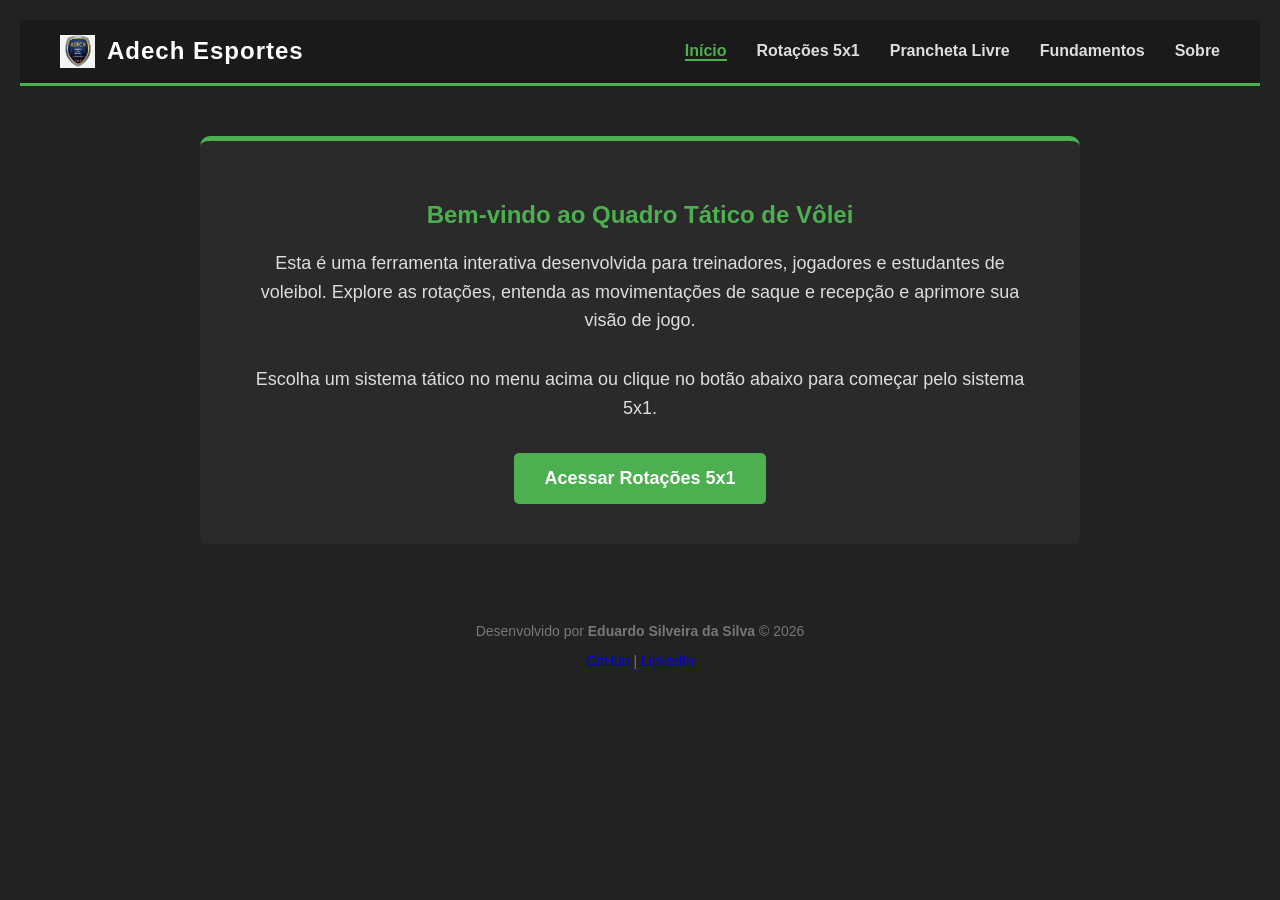
<file: index.html>
<!DOCTYPE html>
<html lang="pt-BR">

<head>
    <!-- META -->
    <meta charset="UTF-8">
    <meta name="viewport" content="width=device-width, initial-scale=1.0">

    <!-- TÍTULO -->
    <title>Início - Quadro Tático de Vôlei</title>

    <!-- FAVICON -->
    <link rel="icon" type="image/png" href="img/logo.png">

    <!-- CSS -->
    <link rel="stylesheet" href="css/style.css">
</head>

<body>

    <!-- =====================================================
    NAVBAR
    ====================================================== -->

    <nav class="top-navbar">

        <div class="navbar-brand">
            <img src="img/logo.png" alt="Logo Vôlei Tático" class="logo-img">
            Adech Esportes
        </div>

        <ul class="navbar-links">
            <li>
                <a href="index.html" class="active">Início</a>
            </li>

            <li>
                <a href="rotacoes-5x1.html">Rotações 5x1</a>
            </li>

            <li>
                <a href="#">Prancheta Livre</a>
            </li>

            <li>
                <a href="#">Fundamentos</a>
            </li>

            <li>
                <a href="#">Sobre</a>
            </li>
        </ul>

    </nav>


    <!-- =====================================================
    CONTEÚDO PRINCIPAL
    ====================================================== -->

    <main>

        <section class="welcome-container">

            <h1>Bem-vindo ao Quadro Tático de Vôlei</h1>

            <p>
                Esta é uma ferramenta interativa desenvolvida para treinadores,
                jogadores e estudantes de voleibol. Explore as rotações,
                entenda as movimentações de saque e recepção e aprimore
                sua visão de jogo.
            </p>

            <p>
                Escolha um sistema tático no menu acima ou clique no botão
                abaixo para começar pelo sistema 5x1.
            </p>

            <a href="rotacoes-5x1.html" class="btn-start">
                Acessar Rotações 5x1
            </a>

        </section>

    </main>


    <!-- =====================================================
    FOOTER
    ====================================================== -->

    <footer class="footer">

        <p>
            Desenvolvido por <strong>Eduardo Silveira da Silva</strong> © 2026
        </p>

        <p>
            <a href="https://github.com/EduardoSilveira0699" target="_blank" rel="noopener">
                GitHub
            </a>
            |
            <a href="https://www.linkedin.com/in/eduardo-silveira-da-silva-695691223/"
                target="_blank" rel="noopener">
                LinkedIn
            </a>
        </p>

    </footer>

</body>

</html>
</file>
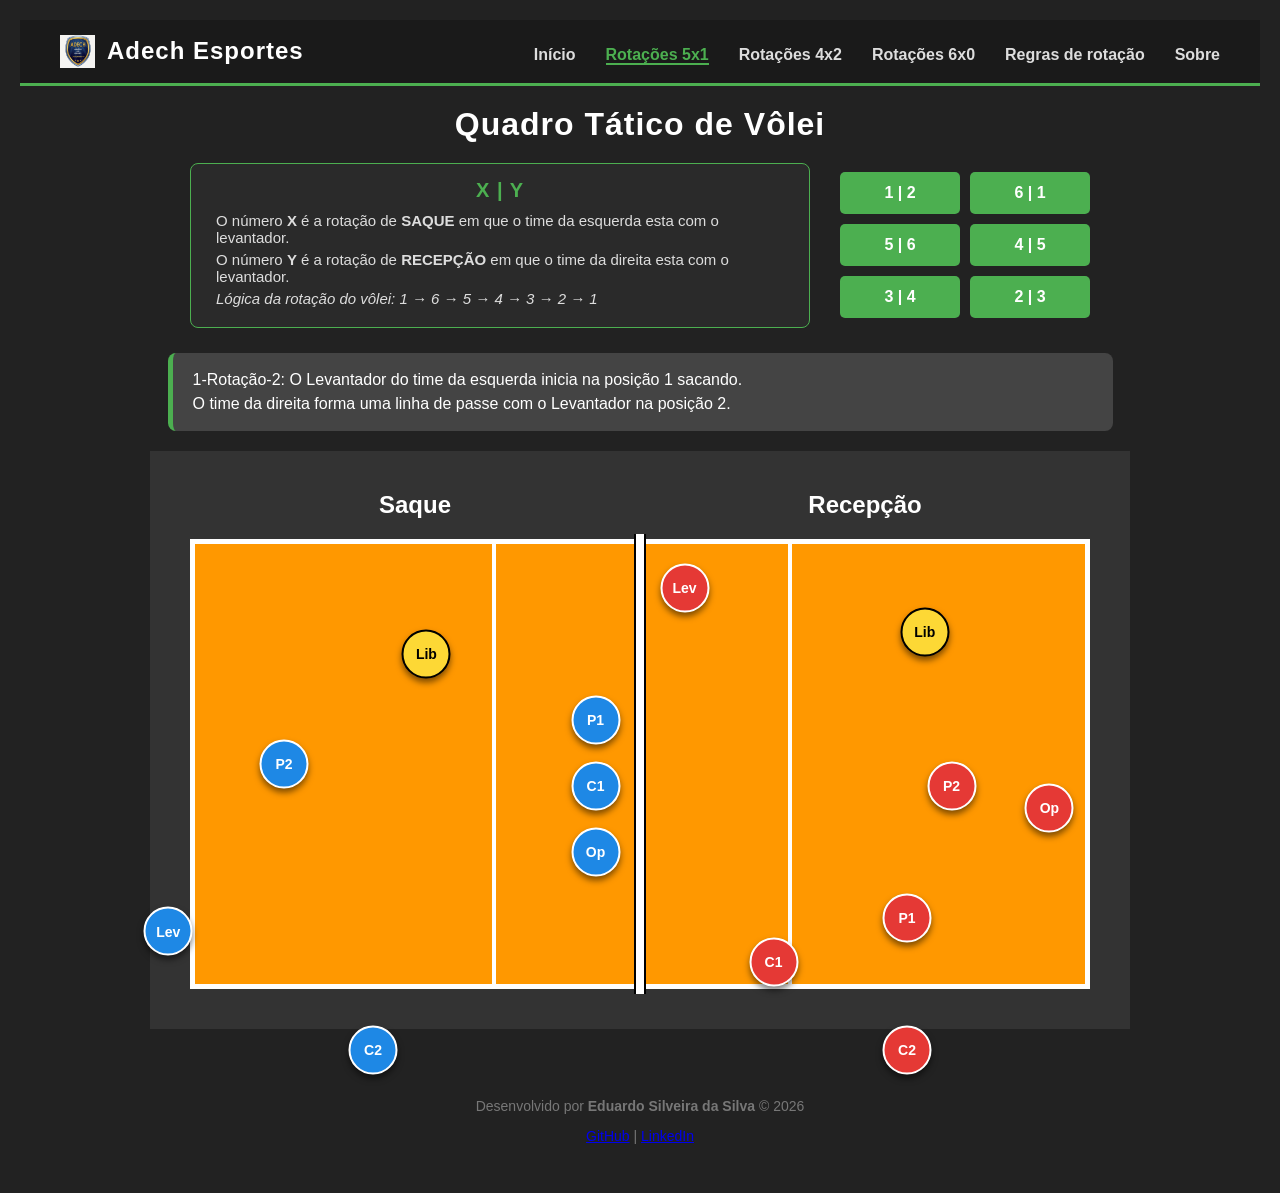
<file: rotacoes-5x1.html>
<!DOCTYPE html>
<html lang="pt-BR">

<head>
    <meta charset="UTF-8">
    <meta name="viewport" content="width=device-width, initial-scale=1.0">
    <title>Rotações 5x1 - Quadro Tático de Vôlei</title>
    <link rel="icon" type="image/png" href="img/logo.png">
    <link rel="stylesheet" href="css/style.css">
</head>

<body data-sistema="5x1">

    <header>
        <nav class="top-navbar">
            <div class="navbar-brand">
                <img src="img/logo.png" alt="Logo Adech Esportes" class="logo-img">
                Adech Esportes
            </div>
            <ul class="navbar-links">
                <li><a href="index.html">Início</a></li>
                <li><a href="rotacoes-5x1.html" class="active">Rotações 5x1</a></li>
                <li><a href="rotacoes-4x2.html">Rotações 4x2</a></li>
                <li><a href="rotacoes-6x0.html">Rotações 6x0</a></li>
                <li><a href="regras-rotacao.html">Regras de rotação</a></li>
                <li><a href="sobre.html">Sobre</a></li>
            </ul>
        </nav>
        
        <h1 class="page-title">Quadro Tático de Vôlei</h1>
    </header>

    <main>
        <div class="layout-wrapper">
            <div class="legend-box">
                <h3>X | Y</h3>
                <p>O número <strong>X</strong> é a rotação de <strong>SAQUE</strong> em que o time da esquerda esta com o levantador.</p>
                <p>O número <strong>Y</strong> é a rotação de <strong>RECEPÇÃO</strong> em que o time da direita esta com o levantador.</p>
                <p><em>Lógica da rotação do vôlei: 1 &rarr; 6 &rarr; 5 &rarr; 4 &rarr; 3 &rarr; 2 &rarr; 1</em></p>
            </div>
            
            <div class="controls">
                <button onclick="setRotation(1)">1 | 2</button>
                <button onclick="setRotation(2)">6 | 1</button>
                <button onclick="setRotation(3)">5 | 6</button>
                <button onclick="setRotation(4)">4 | 5</button>
                <button onclick="setRotation(5)">3 | 4</button>
                <button onclick="setRotation(6)">2 | 3</button>
            </div>
        </div>

        <div id="rotation-description" class="description-box">
            </div>

        <div class="court-container">
            <div class="court-header court-titles">
                <h2>Saque</h2>
                <h2>Recepção</h2>
            </div>
            
            <div class="court" id="volleyball-court">
                <div class="line net"></div>
                <div class="line three-meter-left"></div>
                <div class="line three-meter-right"></div>

                <div class="player team-left" id="L-Lev">Lev</div>
                <div class="player team-left" id="L-P1">P1</div>
                <div class="player team-left" id="L-P2">P2</div>
                <div class="player team-left" id="L-O">Op</div>
                <div class="player team-left" id="L-C1">C1</div>
                <div class="player team-left libero" id="L-L">Lib</div>
                <div class="player team-left" id="L-C2">C2</div> 

                <div class="player team-right" id="R-Lev">Lev</div>
                <div class="player team-right" id="R-P1">P1</div>
                <div class="player team-right" id="R-P2">P2</div>
                <div class="player team-right" id="R-O">Op</div>
                <div class="player team-right" id="R-C1">C1</div>
                <div class="player team-right libero" id="R-L">Lib</div>
                <div class="player team-right" id="R-C2">C2</div>
            </div>
        </div>
    </main>

    <footer class="footer">
        <p>Desenvolvido por <strong>Eduardo Silveira da Silva</strong> &copy; 2026</p>
        <p>
            <a href="https://github.com/EduardoSilveira0699" target="_blank">GitHub</a> |
            <a href="https://www.linkedin.com/in/eduardo-silveira-da-silva-695691223/" target="_blank">LinkedIn</a>
        </p>
    </footer>

    <script src="js/script_otimizado.js"></script>
</body>

</html>
</file>
<file: css/style.css>
/*
Projeto: Quadro Tático de Vôlei
Autor: Eduardo Silveira da Silva
Tecnologias: HTML, CSS, JavaScript
Descrição: Visualização interativa de rotações do voleibol.
*/


/* =====================================================
   BASE
   Estilos globais da página
===================================================== */

body {
    font-family: Arial, sans-serif;
    background-color: #222;
    color: white;
    text-align: center;
    margin: 0;
    padding: 20px;
}

header {
    margin-bottom: 20px;
    font-size: 28px;
}


/* =====================================================
   LAYOUT PRINCIPAL
   Estrutura que organiza legenda + controles
===================================================== */

.layout-wrapper {
    display: flex;
    justify-content: space-between;
    align-items: center;
    max-width: 900px;
    margin: 0 auto 25px auto;
    gap: 30px;
}

/* Container que envolve a quadra */
.court-container {
    position: relative;
    width: 900px;
    margin: 0 auto;
    padding: 40px;
    background-color: #333;
}


/* =====================================================
   LEGENDA
   Caixa que explica posições dos jogadores
===================================================== */

.legend-box {
    background-color: #2a2a2a;
    border: 1px solid #4CAF50;
    border-radius: 8px;
    padding: 15px 25px;
    flex: 1;
    text-align: left;
    color: #ddd;
}

.legend-box h3 {
    color: #4CAF50;
    text-align: center;
    margin-top: 0;
    margin-bottom: 10px;
    font-size: 20px;
    letter-spacing: 1px;
}

.legend-box p {
    margin: 5px 0;
    font-size: 15px;
}


/* =====================================================
   CONTROLES
   Botões que trocam as rotações
===================================================== */

.controls {
    display: grid;
    grid-template-columns: repeat(2, 1fr);
    gap: 10px;
    min-width: 250px;
}

button {
    padding: 12px 20px;
    font-size: 16px;
    font-weight: bold;
    cursor: pointer;
    background-color: #4CAF50;
    color: white;
    border: none;
    border-radius: 5px;
    transition: background-color 0.3s;
}

/* feedback visual ao passar o mouse */
button:hover {
    background-color: #45a049;
}


/* =====================================================
   CAIXA DE DESCRIÇÃO
   Mostra explicação da rotação atual
===================================================== */

.description-box {
    background-color: #444;
    padding: 15px 20px;
    margin: 0 auto 20px auto;
    width: 900px;
    border-radius: 8px;
    font-size: 16px;
    line-height: 1.5;
    border-left: 5px solid #4CAF50;
    text-align: left;

    /* permite quebrar linha quando texto vem do JS com \n */
    white-space: pre-line;
}


/* =====================================================
   QUADRA
===================================================== */

.court {
    position: relative;
    width: 100%;
    height: 450px;
    background-color: #ff9800;
    border: 5px solid white;
    box-sizing: border-box;
}

/* títulos acima da quadra (ex: Saque | Recepção) */
.court-titles {
    display: flex;
    width: 100%;
    margin-bottom: 20px;
}

.court-titles h2 {
    width: 50%;
    text-align: center;
    margin: 0;
    font-size: 24px;
}


/* =====================================================
   LINHAS DA QUADRA
===================================================== */

.line {
    position: absolute;
    background-color: white;
}

/* rede central */
.net {
    width: 8px;
    height: calc(100% + 20px);
    left: 50%;
    top: -10px;
    transform: translateX(-50%);
    border-left: 2px solid #000;
    border-right: 2px solid #000;
    z-index: 5;
}

/* linha dos 3 metros */
.three-meter-left {
    width: 4px;
    height: 100%;
    left: 33.33%;
}

.three-meter-right {
    width: 4px;
    height: 100%;
    left: 66.66%;
}


/* =====================================================
   JOGADORES
===================================================== */

/* círculo que representa um jogador */
.player {
    width: 45px;
    height: 45px;
    border-radius: 50%;
    position: absolute;

    display: flex;
    align-items: center;
    justify-content: center;

    font-weight: bold;
    font-size: 14px;
    color: white;

    /* centraliza o jogador no ponto definido */
    transform: translate(-50%, -50%);

    /* animação quando muda de posição */
    transition: all 0.8s ease-in-out;

    z-index: 10;
    box-shadow: 0 4px 6px rgba(0,0,0,0.5);
}

/* time da esquerda */
.team-left {
    background-color: #1e88e5;
    border: 2px solid white;
}

/* time da direita */
.team-right {
    background-color: #e53935;
    border: 2px solid white;
}

/* líbero */
.libero {
    background-color: #fdd835;
    color: black;
    border: 2px solid black;
}


/* =====================================================
   NAVBAR
===================================================== */

.top-navbar {
    background-color: #1a1a1a;
    display: flex;
    justify-content: space-between;
    align-items: center;
    padding: 15px 40px;
    border-bottom: 3px solid #4CAF50;
    margin-bottom: 20px;
}

/* título principal da página */
.page-title {
    text-align: center;
    font-size: 32px;
    margin-top: 0;
    margin-bottom: 20px;
    letter-spacing: 1px;
}

/* marca + logo */
.navbar-brand {
    font-size: 24px;
    font-weight: bold;
    color: #fff;
    letter-spacing: 1px;

    display: flex;
    align-items: center;
}

/* logo da navbar */
.logo-img {
    width: 35px;
    height: auto;
    margin-right: 12px;
}

.navbar-links {
    list-style: none;
    display: flex;
    gap: 30px;
    margin: 0;
    padding: 0;
}

.navbar-links a {
    text-decoration: none;
    color: #ddd;
    font-size: 16px;
    font-weight: bold;
    transition: 0.3s;
}

/* efeito hover do menu */
.navbar-links a:hover {
    color: #4CAF50;
}

/* página ativa */
.navbar-links a.active {
    color: #4CAF50;
    border-bottom: 2px solid #4CAF50;
}


/* =====================================================
   PÁGINA INICIAL
===================================================== */

.welcome-container {
    max-width: 800px;
    margin: 50px auto;
    background-color: #2a2a2a;
    padding: 40px;
    border-radius: 10px;
    border-top: 5px solid #4CAF50;
}

.welcome-container h1 {
    color: #4CAF50;
    margin-bottom: 20px;
}

.welcome-container p {
    font-size: 18px;
    line-height: 1.6;
    color: #ddd;
    margin-bottom: 30px;
}

/* botão principal da página inicial */
.btn-start {
    display: inline-block;
    background-color: #4CAF50;
    color: white;
    padding: 15px 30px;
    text-decoration: none;
    font-size: 18px;
    font-weight: bold;
    border-radius: 5px;
}

.btn-start:hover {
    background-color: #45a049;
}


/* =====================================================
   FOOTER
===================================================== */

.footer {
    margin-top: 40px;
    padding: 15px;
    font-size: 14px;
    color: #777;
}


/* =====================================================
   RESPONSIVIDADE
   Ajustes para telas menores
===================================================== */

@media (max-width: 768px) {

    .layout-wrapper {
        flex-direction: column;
    }

    .controls {
        width: 100%;
    }

    .top-navbar {
        flex-direction: column;
        gap: 15px;
        padding: 15px 20px;
    }

    .navbar-links {
        flex-wrap: wrap;
        justify-content: center;
    }

}
</file>
